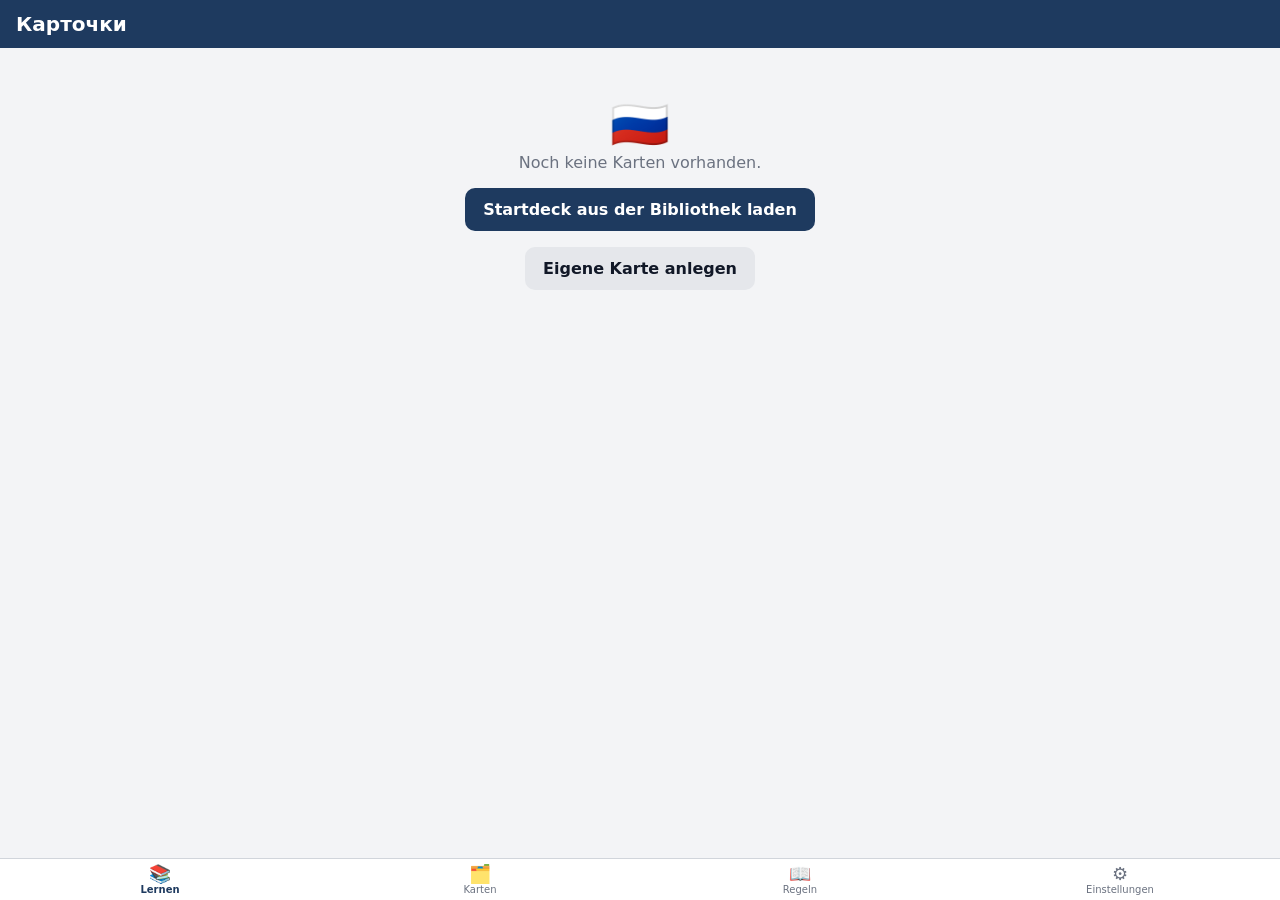
<file: index.html>
<!doctype html>
<html lang="de">
<head>
  <meta charset="utf-8">
  <meta name="viewport" content="width=device-width, initial-scale=1, viewport-fit=cover">
  <meta name="theme-color" content="#1e3a5f">
  <meta name="description" content="Karteikarten zum Russischlernen mit Wiederholungsintervallen">
  <title>Russisch Karten</title>
  <link rel="manifest" href="manifest.webmanifest">
  <link rel="icon" type="image/png" href="icons/icon-192.png">
  <link rel="apple-touch-icon" href="icons/icon-192.png">
  <link rel="stylesheet" href="style.css?v=72">
</head>
<body>
  <header class="topbar">
    <button id="back" class="icon-btn" hidden aria-label="Zurück">‹</button>
    <h1 id="title">Карточки</h1>
    <div id="header-extra"></div>
  </header>
  <main id="view"></main>
  <nav class="tabbar">
    <button data-tab="learn"><span class="ico">📚</span><span>Lernen</span></button>
    <button data-tab="cards"><span class="ico">🗂️</span><span>Karten</span></button>
    <button data-tab="rules"><span class="ico">📖</span><span>Regeln</span></button>
    <button data-tab="settings"><span class="ico">⚙️</span><span>Einstellungen</span></button>
  </nav>
  <div id="toast" role="status"></div>
  <script src="rules.js?v=72"></script>
  <script src="rules-es.js?v=72"></script>
  <script src="morph-why.js?v=72"></script>
  <script src="morph-ru.js?v=72"></script>
  <script src="morph-why-es.js?v=72"></script>
  <script src="app.js?v=72"></script>
</body>
</html>
</file>
<file: style.css>
:root {
  --bg: #f3f4f6;
  --surface: #ffffff;
  --surface-2: #e5e7eb;
  --text: #111827;
  --muted: #6b7280;
  --accent: #1e3a5f;
  --accent-text: #ffffff;
  --border: #d1d5db;
  --again: #dc2626;
  --hard: #d97706;
  --good: #16a34a;
  --easy: #2563eb;
  --new: #2563eb;
  --learn: #dc2626;
  --due: #16a34a;
  --shadow: 0 6px 24px rgba(0, 0, 0, .12);
}
@media (prefers-color-scheme: dark) {
  :root {
    --bg: #0f172a;
    --surface: #1e293b;
    --surface-2: #334155;
    --text: #f1f5f9;
    --muted: #94a3b8;
    --accent: #3b82f6;
    --border: #475569;
    --new: #60a5fa;
    --learn: #f87171;
    --due: #4ade80;
    --shadow: 0 6px 24px rgba(0, 0, 0, .5);
  }
}

* { box-sizing: border-box; margin: 0; padding: 0; }
html, body { height: 100%; }
body {
  background: var(--bg);
  color: var(--text);
  font-family: system-ui, -apple-system, "Segoe UI", Roboto, sans-serif;
  font-size: 16px;
  display: flex;
  flex-direction: column;
  -webkit-tap-highlight-color: transparent;
}
button, input, select, textarea { font: inherit; color: inherit; }
button { cursor: pointer; }

.topbar {
  display: flex; align-items: center; gap: 8px;
  padding: calc(env(safe-area-inset-top) + 12px) 16px 12px;
  background: var(--accent); color: var(--accent-text);
}
.topbar h1 { font-size: 20px; font-weight: 600; }
.icon-btn { background: none; border: 0; color: inherit; font-size: 28px; line-height: 1; padding: 0 8px 0 0; }

main { flex: 1; overflow-y: auto; padding: 16px; padding-bottom: 96px; }

.tabbar {
  position: fixed; left: 0; right: 0; bottom: 0;
  display: flex; background: var(--surface); border-top: 1px solid var(--border);
  padding-bottom: env(safe-area-inset-bottom);
}
.tabbar button {
  flex: 1; background: none; border: 0; padding: 8px 0 10px;
  display: flex; flex-direction: column; align-items: center; gap: 2px;
  font-size: 12px; color: var(--muted);
}
.tabbar .ico { font-size: 22px; }
.tabbar button.active { color: var(--accent); font-weight: 600; }

/* Allgemeine Bausteine */
.section { margin-bottom: 24px; }
.section h2 { font-size: 14px; text-transform: uppercase; letter-spacing: .05em; color: var(--muted); margin-bottom: 8px; }
.panel { background: var(--surface); border-radius: 14px; box-shadow: var(--shadow); overflow: hidden; }
.row {
  display: flex; align-items: center; gap: 12px;
  padding: 14px 16px; border-bottom: 1px solid var(--surface-2);
}
.row:last-child { border-bottom: 0; }
.row .grow { flex: 1; min-width: 0; }
.row .sub { font-size: 13px; color: var(--muted); }
.row.clickable { cursor: pointer; }
.row.clickable:active { background: var(--surface-2); }
.ellipsis { white-space: nowrap; overflow: hidden; text-overflow: ellipsis; }

.btn {
  border: 0; border-radius: 10px; padding: 12px 18px;
  background: var(--accent); color: var(--accent-text); font-weight: 600;
}
.btn.secondary { background: var(--surface-2); color: var(--text); }
.btn.danger { background: var(--again); color: #fff; }
.btn.small { padding: 6px 12px; font-size: 14px; }
.btn.block { width: 100%; }
.btn:disabled { opacity: .45; }
.btn-row { display: flex; gap: 8px; flex-wrap: wrap; }

.counts { display: flex; gap: 10px; font-weight: 700; font-variant-numeric: tabular-nums; }
.c-new { color: var(--new); }
.c-learn { color: var(--learn); }
.c-due { color: var(--due); }

.chips { display: flex; gap: 6px; flex-wrap: wrap; }
.chip {
  border: 1px solid var(--border); background: var(--surface); border-radius: 999px;
  padding: 6px 14px; font-size: 14px;
}
.chip.active { background: var(--accent); border-color: var(--accent); color: var(--accent-text); }

.badge {
  display: inline-block; font-size: 11px; padding: 2px 8px; border-radius: 999px;
  background: var(--surface-2); color: var(--muted); white-space: nowrap;
}

label.field { display: block; margin-bottom: 14px; }
label.field > span { display: block; font-size: 13px; color: var(--muted); margin-bottom: 4px; }
input[type=text], input[type=number], input[type=search], select, textarea {
  width: 100%; padding: 11px 12px; border-radius: 10px;
  border: 1px solid var(--border); background: var(--surface);
}
textarea { resize: vertical; min-height: 60px; }
input[type=checkbox] { width: 22px; height: 22px; accent-color: var(--accent); }

.empty { text-align: center; color: var(--muted); padding: 32px 16px; }
.empty .btn { margin-top: 16px; }

.fab {
  position: fixed; right: 20px; bottom: calc(env(safe-area-inset-bottom) + 80px);
  width: 56px; height: 56px; border-radius: 50%; border: 0;
  background: var(--accent); color: var(--accent-text); font-size: 30px; box-shadow: var(--shadow);
}

#toast {
  position: fixed; left: 50%; bottom: calc(env(safe-area-inset-bottom) + 84px);
  transform: translateX(-50%) translateY(20px); opacity: 0; pointer-events: none;
  background: #111827; color: #fff; padding: 10px 16px; border-radius: 10px;
  font-size: 14px; transition: .25s; max-width: calc(100% - 32px); text-align: center;
}
#toast.show { opacity: 1; transform: translateX(-50%) translateY(0); }

/* Lernansicht */
.study { display: flex; flex-direction: column; gap: 14px; min-height: 100%; }
.study-head { display: flex; align-items: center; justify-content: space-between; }
.dir-btn {
  border: 1px solid var(--border); background: var(--surface); border-radius: 999px;
  padding: 6px 14px; font-weight: 600;
}

.card3d { perspective: 1400px; height: min(56vh, 460px); cursor: pointer; }
.card-inner {
  position: relative; width: 100%; height: 100%;
  transition: transform .45s cubic-bezier(.4, .2, .2, 1);
  transform-style: preserve-3d;
}
.card3d.flipped .card-inner { transform: rotateY(180deg); }
.face {
  position: absolute; inset: 0; border-radius: 20px;
  background: var(--surface); box-shadow: var(--shadow);
  backface-visibility: hidden; -webkit-backface-visibility: hidden;
  display: flex; flex-direction: column; align-items: center; justify-content: center;
  text-align: center; padding: 24px 20px; overflow-y: auto; gap: 10px;
}
.face.back { transform: rotateY(180deg); justify-content: flex-start; }
.face .type { position: absolute; top: 12px; left: 14px; }
.face .lang-tag { font-size: 12px; color: var(--muted); text-transform: uppercase; letter-spacing: .08em; }
.face .q-word { font-size: clamp(28px, 9vw, 44px); font-weight: 600; line-height: 1.2; word-break: break-word; }
.face .q-small { font-size: 20px; color: var(--muted); padding-bottom: 10px; border-bottom: 1px solid var(--surface-2); width: 100%; }
.face .answer { width: 100%; }
.face .a-word { font-size: clamp(22px, 7vw, 32px); font-weight: 600; word-break: break-word; }
.face .hint { font-size: 13px; color: var(--muted); margin-top: auto; }
.extras { width: 100%; text-align: left; font-size: 15px; display: grid; gap: 6px; margin-top: 6px; }
.extras div { background: var(--bg); border-radius: 8px; padding: 8px 10px; }
.extras b { color: var(--muted); font-weight: 500; font-size: 12px; display: block; }
.say { background: none; border: 0; font-size: 22px; padding: 2px 6px; vertical-align: middle; }

.grades { display: grid; grid-template-columns: repeat(4, 1fr); gap: 8px; }
.grades button {
  border: 0; border-radius: 12px; padding: 10px 4px; color: #fff; font-weight: 600;
  display: flex; flex-direction: column; align-items: center; gap: 2px;
}
.grades small { font-weight: 400; font-size: 12px; opacity: .9; }
.g1 { background: var(--again); }
.g2 { background: var(--hard); }
.g3 { background: var(--good); }
.g4 { background: var(--easy); }

.done { text-align: center; padding: 48px 16px; }
.done .big { font-size: 56px; }
.done h2 { margin: 12px 0 8px; }
.done p { color: var(--muted); margin-bottom: 20px; }

/* Verbpaar-Karten */
:root { --ipf: #2563eb; --pf: #9333ea; }
@media (prefers-color-scheme: dark) { :root { --ipf: #60a5fa; --pf: #c084fc; } }
.card3d.tall { height: min(68vh, 600px); }
.card3d.tall .face.front { justify-content: flex-start; padding-top: 40px; }
.vp { width: 100%; text-align: left; display: grid; gap: 10px; }
.vp-block { border-left: 4px solid var(--ipf); padding: 4px 0 4px 12px; }
.vp-block.pf { border-color: var(--pf); }
.vp-asp { font-size: 12px; font-weight: 700; text-transform: uppercase; letter-spacing: .06em; color: var(--ipf); }
.vp-block.pf .vp-asp { color: var(--pf); }
.vp-asp small { font-weight: 400; text-transform: none; letter-spacing: 0; color: var(--muted); }
.vp-inf { font-size: 26px; font-weight: 600; line-height: 1.25; }
.vp-forms { display: grid; gap: 2px; font-size: 18px; margin-top: 2px; }
.vp-forms i { color: var(--muted); font-style: normal; display: inline-block; min-width: 26px; }
.pron { font-size: .72em; font-weight: 400; color: var(--muted); font-family: ui-monospace, Consolas, monospace; }
.vp-ex { background: var(--bg); border-radius: 10px; padding: 10px 12px; font-size: 18px; }
.vp-ex .pron { font-size: 13px; margin-top: 2px; }
.vp .say { font-size: 18px; }

/* Beispielsatz-Übersetzung und spanische Konjugation */
.a-ex { font-size: 15px; color: var(--muted); font-style: italic; margin-top: 2px; }
.conj-wrap { width: 100%; margin-top: 8px; display: grid; gap: 10px; }
.conj { width: 100%; border-collapse: collapse; font-size: 13px; text-align: left; background: var(--bg); border-radius: 10px; overflow: hidden; }
.conj caption { text-align: left; font-weight: 700; font-size: 14px; padding: 0 2px 4px; }
.conj th, .conj td { padding: 4px 6px; vertical-align: top; }
.conj thead th { font-size: 11px; text-transform: uppercase; letter-spacing: .04em; color: var(--muted); font-weight: 600; }
.conj tbody th { color: var(--muted); font-weight: 500; white-space: nowrap; }
.conj tbody tr + tr { border-top: 1px solid var(--surface-2); }

/* Die verdeckte Seite darf keine Klicks abfangen (sonst reagiert 🔊 auf der Vorderseite nicht) */
.card3d:not(.flipped) .face.back,
.card3d.flipped .face.front { pointer-events: none; }

/* Auf breiten Bildschirmen (PC/Tablet) nicht über die ganze Breite ziehen */
main > * { max-width: 560px; margin-left: auto; margin-right: auto; }
.vp-rule { font-size: 12px; color: var(--muted); line-height: 1.35; margin: 1px 0 4px; }
.vp-case { font-size: 13px; color: var(--muted); margin-top: 6px; line-height: 1.4; }
.vp-case b { font-weight: 600; color: var(--text); }
.vp-imp { font-size: 18px; margin-top: 4px; }
.vp-imp i { color: var(--muted); font-style: normal; font-size: 13px; margin-right: 4px; }

/* Kompaktere untere Leiste; beim Lernen ganz ausgeblendet */
.tabbar button { padding: 4px 0 5px; font-size: 11px; gap: 0; }
.tabbar .ico { font-size: 18px; }
main { padding-bottom: calc(env(safe-area-inset-bottom) + 72px); }
.fab { bottom: calc(env(safe-area-inset-bottom) + 64px); }
#toast { bottom: calc(env(safe-area-inset-bottom) + 64px); }
body.studying .tabbar { display: none; }
body.studying main { padding-bottom: calc(env(safe-area-inset-bottom) + 12px); }
body.studying #toast { bottom: calc(env(safe-area-inset-bottom) + 16px); }
.grades button { padding: 7px 4px; font-size: 15px; }
.grades small { font-size: 11px; }
.study { gap: 10px; }
body.studying .card3d.tall { height: calc(100vh - 230px - env(safe-area-inset-top) - env(safe-area-inset-bottom)); min-height: 380px; max-height: 760px; }

/* Erklärungen nur auf Antippen von ⓘ */
.vp-rule { display: none; background: var(--bg); border-radius: 8px; padding: 6px 8px; margin: 4px 0 6px; }
.vp-rule.open { display: block; }
.info { background: none; border: 0; color: var(--muted); font-size: 15px; line-height: 1; padding: 2px 4px; vertical-align: middle; }
.info.open { color: var(--accent); }
.vp-case-info { background: var(--surface); }
.vp-case-info div + div { margin-top: 4px; }

/* Bewegungsverben und Rektion */
.vp-motion { font-size: 13px; font-weight: 600; color: var(--accent); background: var(--bg); border-radius: 8px; padding: 5px 8px; }
.vp-motion b { font-weight: 700; }
.vp-gov { font-size: 14px; line-height: 1.4; }
.vp-gov b { color: var(--muted); font-weight: 600; }
.vp-rule div + div { margin-top: 3px; }
.vp-impex { color: var(--text); font-size: 13px; padding-bottom: 5px; margin-bottom: 5px; border-bottom: 1px solid var(--border, rgba(127,127,127,.25)); }
.vp-impex .pron { display: block; font-size: 12px; margin-top: 1px; }
.vp-impex-de { color: var(--muted); font-style: italic; margin-top: 2px; }

/* Konjugation bei -ти/-чь/-сть/-зть (Rückseite) */
.conj-ru { width: 100%; text-align: left; background: var(--bg); border-radius: 10px; padding: 8px 10px; margin-top: 8px; font-size: 14px; }
.conj-ru-head { font-weight: 700; font-size: 13px; }
.conj-ru-head small { font-weight: 400; color: var(--muted); }
.conj-ru .vp-rule { background: var(--surface); }
.conj-ru-item { margin-top: 6px; }
.conj-ru-item > b { font-size: 15px; }
.conj-ru-forms { display: grid; grid-template-columns: 1fr 1fr; grid-template-rows: repeat(3, auto); grid-auto-flow: column; gap: 2px 12px; margin-top: 3px; font-size: 15px; }
.conj-ru-forms i { color: var(--muted); font-style: normal; font-size: 12px; display: inline-block; min-width: 44px; }

/* Kopfzeile: Titel kürzen, rechts Zusatzinfos (beim Lernen: übrig + Richtung) */
.topbar h1 { flex: 1; min-width: 0; white-space: nowrap; overflow: hidden; text-overflow: ellipsis; }
#header-extra { display: flex; align-items: center; gap: 6px; flex-shrink: 0; }
#header-extra:empty { display: none; }
.hbadge { background: rgba(255, 255, 255, .18); color: #fff; border-radius: 999px; padding: 2px 9px; font-size: 13px; font-weight: 600; font-variant-numeric: tabular-nums; }
.hdir { background: rgba(255, 255, 255, .12); color: #fff; border: 1px solid rgba(255, 255, 255, .45); border-radius: 999px; padding: 4px 10px; font-size: 13px; font-weight: 600; white-space: nowrap; }

/* Regeln */
.tabbar button { font-size: 10px; }
.rule-icon { font-size: 24px; }
.chev { color: var(--muted); font-size: 22px; }
.rule { background: var(--surface); border-radius: 14px; box-shadow: var(--shadow); padding: 14px 16px 18px; line-height: 1.5; font-size: 15px; }
.rule h3 { font-size: 16px; margin: 18px 0 6px; color: var(--accent); }
.rule h3:first-child { margin-top: 0; }
.rule p { margin: 6px 0; }
.rule ul, .rule ol { padding-left: 20px; margin: 6px 0; }
.rule li { margin: 3px 0; }
.rule .tip { background: var(--bg); border-left: 3px solid var(--accent); border-radius: 6px; padding: 6px 10px; font-size: 14px; }
.rtable { width: 100%; border-collapse: collapse; margin: 8px 0; font-size: 14px; }
.rtable th, .rtable td { border: 1px solid var(--surface-2); padding: 5px 6px; text-align: left; vertical-align: top; }
.rtable th { background: var(--bg); font-size: 12px; color: var(--muted); }
.rtable.small { font-size: 13px; }

/* Nomen: Farbe nach Geschlecht */
.nn { --g: #2563eb; width: 100%; text-align: left; display: flex; flex-direction: column; gap: 8px; }
.nn-f { --g: #db2777; }
.nn-n { --g: #6b7280; }
.nn-pl { --g: #dc2626; }
.nn-tags { display: flex; flex-wrap: wrap; gap: 6px; align-items: center; }
.nn-tags .vp-rule { flex-basis: 100%; }
.nn-g { background: var(--g); color: #fff; font-size: 12px; font-weight: 700; border-radius: 999px; padding: 2px 10px; }
.nn-anim { font-size: 12px; color: var(--muted); }
.nn-word { font-size: 30px; font-weight: 700; color: var(--g); border-left: 4px solid var(--g); padding-left: 10px; }
.nn-key { display: flex; flex-wrap: wrap; gap: 4px 14px; font-size: 16px; }
.nn-key i { color: var(--muted); font-style: normal; font-size: 12px; margin-right: 3px; }
.nn-hint { font-size: 13px; font-weight: 600; color: #b45309; }
.nn-table { width: 100%; border-collapse: collapse; font-size: 15px; }
.nn-table th, .nn-table td { padding: 4px 6px; border-bottom: 1px solid var(--border); text-align: left; }
.nn-table thead th { font-size: 12px; color: var(--muted); }
.nn-table tbody th { font-size: 13px; white-space: nowrap; }
.nn-table tbody th small { display: block; font-weight: 400; font-size: 10px; color: var(--muted); }
.nn .conj-ru { margin-top: 0; }
tr.vp-rule.open { display: table-row; }
.nn-ex-row td { background: var(--bg); border-radius: 8px; padding: 6px 8px; }
.nn-table th .info { font-size: 11px; }
.nn-ex { font-size: 14px; color: var(--text); }
.nn-ex + .nn-ex { margin-top: 5px; }
.nn-ex i { font-style: normal; font-size: 11px; color: var(--muted); margin-right: 3px; }
.nn-ex b { color: var(--g); }
.nn-ex-de { font-size: 12px; color: var(--muted); font-style: italic; margin-top: 2px; }
.nn-ex-de summary { cursor: pointer; font-style: normal; font-weight: 600; color: var(--g); width: fit-content; list-style: none; }
.nn-ex-de summary::before { content: "▸ "; }
.nn-ex-de[open] summary::before { content: "▾ "; }
.nn-ex-de summary::-webkit-details-marker { display: none; }
.abc-table { table-layout: fixed; width: 100%; }
.abc-table th:nth-child(1) { width: 22%; } .abc-table th:nth-child(3) { width: 36%; }
.abc-table td { vertical-align: middle; overflow-wrap: anywhere; }
.abc-table .pron { display: block; }
.abc-table .abc b { display: block; font-size: 20px; white-space: nowrap; }
.rule .rw { font-weight: 600; }
.rule .say { padding: 0 2px; font-size: 14px; }
.rule .rtable { max-width: 100%; }
.nn-ex-pron { font-size: 12px; margin-top: 1px; }
.kind-chips { margin-bottom: 8px; }

/* Adjektive: Formen in den Farben der Geschlechter */
.aj { --g: var(--accent); }
.aj-tag { background: var(--accent); }
.av-tag { background: #0f9d8a; }
.av-cat { font-size: 12px; font-weight: 600; border: 1px solid #0f9d8a; color: #0f9d8a; border-radius: 999px; padding: 1px 9px; }
.pp-tag { background: #475569; }
.pp-case { font-size: 16px; font-weight: 700; border-radius: 8px; padding: 4px 10px; align-self: flex-start; display: inline-block; color: #fff; }
.pp-gen { background: #b45309; } .pp-dat { background: #0369a1; } .pp-akk { background: #15803d; } .pp-ins { background: #7c3aed; } .pp-prp { background: #be123c; }
.aj-four { display: flex; flex-wrap: wrap; gap: 4px 12px; font-size: 17px; font-weight: 600; align-items: center; }
.aj-m { color: #2563eb; } .aj-f { color: #db2777; } .aj-n { color: #6b7280; } .aj-pl { color: #dc2626; }
.aj-table td { font-size: 13px; }
.aj-table thead th { white-space: nowrap; }
.aj-note { font-size: 11px; color: var(--muted); margin: 6px 0 0; }
.aj-row { font-size: 15px; }
.aj-row i { font-style: normal; font-size: 12px; color: var(--muted); margin-right: 4px; }
.aj-irr { font-size: 11px; color: #b45309; font-weight: 600; }
.aj-table + .aj-table { margin-top: 10px; }
.aj-table td { font-size: 14px; }
.aj-table th:first-child { width: 28%; }
.aj-anim { font-size: 10px; color: var(--muted); font-weight: 400; }
.aj-table .aj-top td { border-bottom: 0; padding-bottom: 0; }
.aj-table .aj-bottom td { padding-top: 2px; }
.aj-table th[rowspan] { vertical-align: middle; }
.aj-g { display: block; font-size: 9px; color: var(--muted); font-weight: 400; line-height: 1.1; }

/* Alle Verbformen (ausklappbar) */
.vf-all { margin-top: 4px; font-size: 13px; }
.vf-all summary { cursor: pointer; color: var(--accent); font-weight: 600; list-style: none; width: fit-content; }
.vf-all summary::before { content: "▸ "; }
.vf-all[open] summary::before { content: "▾ "; }
.vf-all summary::-webkit-details-marker { display: none; }
.vf-table { width: 100%; border-collapse: collapse; margin-top: 4px; }
.vf-table th { text-align: left; font-size: 12px; color: var(--muted); padding: 6px 4px 2px; }
.vf-table td { padding: 2px 4px; border-bottom: 1px solid var(--border); font-size: 14px; }
.vf-table td:first-child { color: var(--muted); width: 32%; font-size: 13px; }
.vf-note { color: var(--muted); font-size: 12px !important; font-style: italic; }
.es-why { font-size: 12px; color: var(--muted); text-align: right; margin-top: 2px; }
.es-rule { text-align: left; font-size: 12px; }

/* Schreibmodus */
.quiz-btn { background: none; border: 1px solid var(--border); border-radius: 10px; font-size: 18px; padding: 4px 8px; margin-left: 8px; cursor: pointer; }
.quiz { display: flex; flex-direction: column; gap: 12px; }
.quiz-prompt { background: var(--surface); border-radius: 14px; box-shadow: var(--shadow); padding: 24px 16px; text-align: center; }
.quiz-ask { font-size: 14px; color: var(--muted); text-align: center; }
#quiz-in { font-size: 20px; padding: 12px; border-radius: 10px; border: 2px solid var(--border); background: var(--surface); color: var(--text); text-align: center; }
#quiz-in:focus { outline: none; border-color: var(--accent); }
.quiz .btn-row { justify-content: center; }
.quiz-result { border-radius: 12px; padding: 12px 14px; font-size: 15px; line-height: 1.5; }
.quiz-result.ok { background: #dcfce7; color: #166534; }
.quiz-result.bad { background: #fee2e2; color: #991b1b; }
.quiz-card { background: var(--surface); border-radius: 14px; box-shadow: var(--shadow); padding: 14px 16px; }
.quiz-card .answer { text-align: left; }
.vf-table .vf-conj { color: var(--accent); font-weight: 600; font-size: 13px; width: auto; padding-top: 6px; }

/* Spanisch als Lernsprache */
.es-card .nn-word { font-size: 26px; }
.es-g-m { color: #2563eb; } .es-g-f { color: #db2777; } .es-g-pl { color: #dc2626; }
.es-v { background: #ea580c; } .es-n { background: #2563eb; } .es-a { background: var(--accent); }
.es-d { background: #0f9d8a; } .es-p { background: #475569; } .es-w { background: #6b7280; }
.es-forms { display: flex; flex-direction: column; gap: 4px; font-size: 16px; }
.es-forms i { color: var(--muted); font-size: 13px; margin-right: 4px; }
.es-adj { border-collapse: collapse; font-size: 16px; font-weight: 600; }
.es-adj th { font-size: 12px; font-weight: 500; color: var(--muted); text-align: left; padding: 2px 10px 2px 0; }
.es-adj td { padding: 2px 14px 2px 0; }
.learn-chips .chip { font-size: 15px; }
.es-st { text-decoration: underline; text-decoration-thickness: 2px; text-underline-offset: 4px; }
.es-stress-hint { font-size: 12px; color: var(--muted); }
.drill-person { font-size: 22px; font-weight: 700; color: var(--accent); margin-top: 6px; }
.drill-chips .chip { font-size: 14px; }

/* Zeitformen auf einen Blick: Vergangenheit braun in Serifenschrift, Zukunft gold in breiter Großschrift, Gegenwart normal */
:root { --t-past: #6b3410; --t-fut: #e0a800; }
@media (prefers-color-scheme: dark) { :root { --t-past: #c47a3a; --t-fut: #ffc61a; } }
.t-past { color: var(--t-past) !important; font-family: Georgia, 'Noto Serif', 'Times New Roman', serif; font-style: italic; font-weight: 700; letter-spacing: .01em; }
.t-fut { color: var(--t-fut) !important; text-shadow: 0 0 1px rgba(120, 80, 0, .45); font-family: 'Trebuchet MS', 'Segoe UI', Roboto, sans-serif; font-weight: 800; text-transform: uppercase; letter-spacing: .08em; }
th.t-past, th.t-fut { font-size: 13px; }
.motion-prefix { font-size: 15px; margin-bottom: 2px; }
.motion-sep { border: 0; border-top: 1px solid var(--border); margin: 8px 0; }
.quiz-result.warn { background: #fef3c7; color: #92400e; }
.drill-why { margin-top: 8px; font-size: 14px; display: grid; gap: 4px; }
.drill-why-box { background: var(--surface); border: 1px solid var(--border); border-radius: 12px; padding: 10px 14px; font-size: 14px; line-height: 1.5; display: grid; gap: 4px; }
.drill-why-title { font-weight: 700; }
.drill-tense { font-size: 15px !important; }
@media (prefers-color-scheme: dark) { .quiz-result.warn { background: #422006; color: #fde68a; } }
.quiz-group { font-size: 13px; color: var(--muted); text-align: center; }
.quiz-dots { color: var(--good); letter-spacing: 2px; font-size: 15px; }
.quiz-review { color: var(--accent); font-weight: 700; }
.quiz-mastered { margin-top: 6px; font-weight: 700; }
.vf-why { margin: 6px 0; font-size: 13px; }
.vf-why summary { cursor: pointer; color: var(--accent); font-weight: 600; }
.vf-why > div { margin-top: 4px; }
.vf-why .vf-ask td { background: rgba(224, 168, 0, .18); font-weight: 700; }
.vf-why-verb { border-top: 1px solid var(--border); padding-top: 4px; }
.drill-why-body.open { display: grid; gap: 4px; }
.lib-ok { font-size: 13px; color: var(--good); font-weight: 600; white-space: nowrap; }
.link-btn { background: none; border: 0; color: var(--muted); font-size: 13px; text-decoration: underline; cursor: pointer; margin-top: 8px; }
.morph { margin-top: 6px; }
/* „Fortschritt zurücksetzen“ ganz unten im Schreibmodus */
.quiz { padding-bottom: 44px; }
.quiz-bottom { position: fixed; left: 0; right: 0; bottom: calc(6px + env(safe-area-inset-bottom)); text-align: center; pointer-events: none; }
.quiz-bottom .link-btn { pointer-events: auto; background: var(--bg); border-radius: 999px; padding: 4px 12px; margin: 0; }
.morph-why { background: rgba(224, 168, 0, .12); border-radius: 8px; padding: 6px 8px; }
.morph-rel { font-size: 13px; }
.morph-refl { margin-top: 4px; }
.row.disabled { opacity: .5; } .qo-head { background: var(--bg); }
</file>
